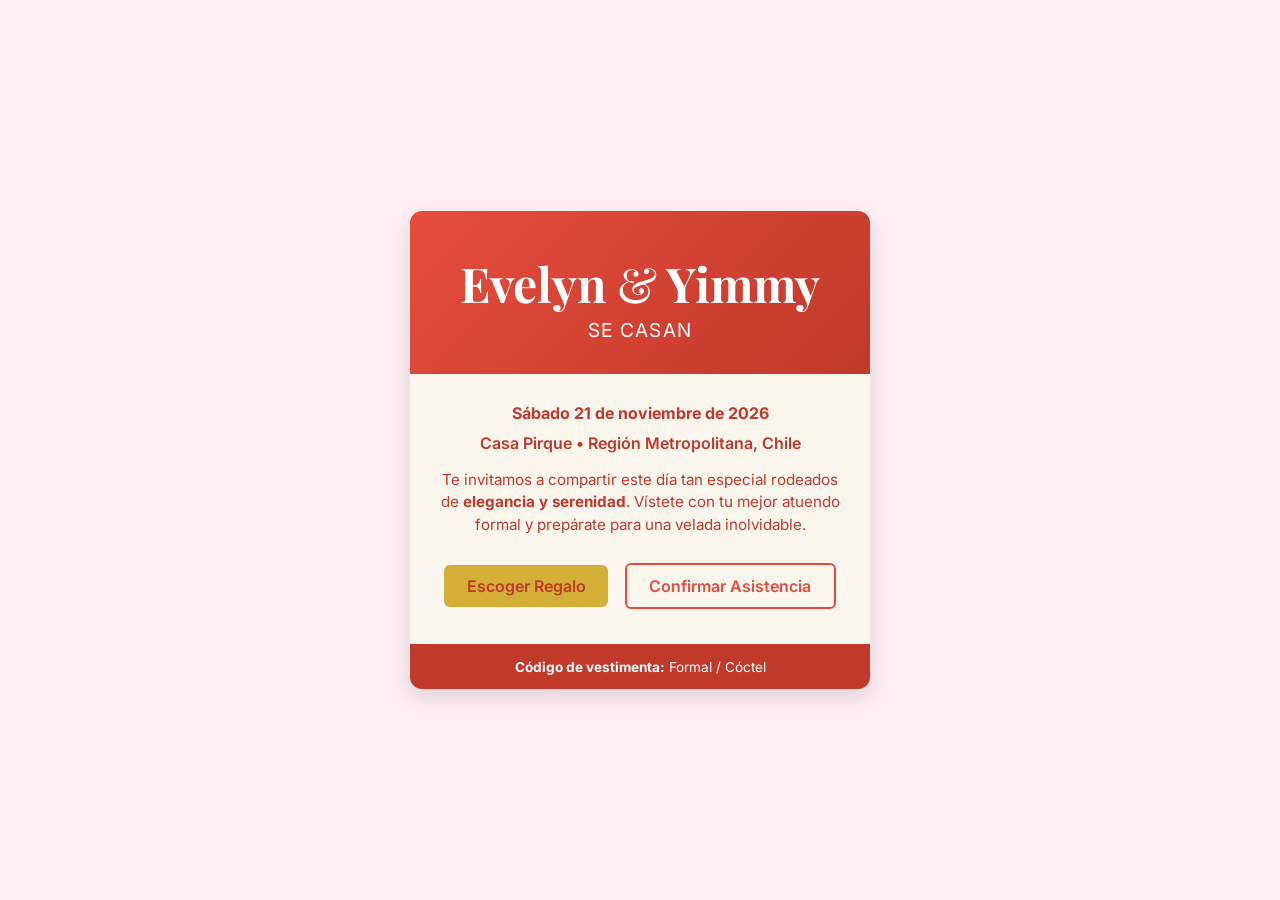
<file: elegante-rosa.html>
<!DOCTYPE html>
<html lang="es">
<head>
  <meta charset="UTF-8">
  <title>Invitación Rosa Elegante – Evelyn &amp; Yimmy</title>
  <meta name="viewport" content="width=device-width, initial-scale=1">

  <!-- Google Fonts (Playfair Display & Inter) -->
  <link href="https://fonts.googleapis.com/css2?family=Playfair+Display:wght@400;700&family=Inter:wght@300;400;600&display=swap"
        rel="stylesheet">

  <link rel="stylesheet" href="css/elegante-rosa.css">
</head>

<body>
  <main class="invitation">

    <!-- ---------- HÉROE ---------- -->
    <section class="hero">
      <h1 class="couple">Evelyn <span class="amp">&amp;</span> Yimmy</h1>
      <p class="tagline">Se casan</p>
    </section>

    <!-- ---------- DETALLES ---------- -->
    <section class="details">
      <p class="date"><strong>Sábado 21 de noviembre de 2026</strong></p>
      <p class="venue">Casa Pirque • Región Metropolitana, Chile</p>

      <p class="invite">
        Te invitamos a compartir este día tan especial rodeados de <strong>elegancia y serenidad</strong>. Vístete con tu mejor atuendo formal y prepárate para una velada inolvidable.
      </p>

      <div class="buttons">
        <a href="https://milistadenovios.cl/lista/40226"
           class="btn primary"
           target="_blank"
           rel="noopener">Escoger Regalo</a>

        <a href="#rsvp" class="btn secondary">Confirmar Asistencia</a>
      </div>
    </section>

    <!-- ---------- PIE ---------- -->
    <footer class="footer">
      <p><strong>Código de vestimenta:</strong> Formal / Cóctel</p>
    </footer>

    <!-- ---------- MODAL RSVP ---------- -->
    <section id="rsvp" class="modal hidden">
      <div class="modal-content">
        <h2>Confirma tu asistencia</h2>
        <form id="rsvp-form">
          <label>
            Nombre y Apellido *
            <input type="text" name="nombre" placeholder="Ej.: Marcela González" required>
          </label>

          <label>
            Teléfono / WhatsApp
            <input type="tel" name="telefono" placeholder="+56 9 1234 5678">
          </label>

          <fieldset>
            <legend>¿Asistirás?</legend>
            <label><input type="radio" name="asistencia" value="sí" checked> Sí</label>
            <label><input type="radio" name="asistencia" value="no"> No</label>
          </fieldset>

          <label>
            Número de invitados (incluyéndote)
            <select name="pases">
              <option value="1">1 (Solo yo)</option>
              <option value="2">2 (Con acompañante)</option>
              <option value="3">3</option>
              <option value="4">4</option>
            </select>
          </label>

          <button type="submit" class="btn primary">Enviar</button>
          <button type="button" class="btn secondary close-modal">Cancelar</button>
        </form>
      </div>
    </section>

  </main>

  <!-- Script para abrir/cerrar el modal RSVP -->
  <script>
    document.querySelectorAll('a[href="#rsvp"]').forEach(el => {
      el.addEventListener('click', e => {
        e.preventDefault();
        document.getElementById('rsvp').classList.remove('hidden');
      });
    });
    document.querySelectorAll('.close-modal').forEach(el => {
      el.addEventListener('click', () => {
        document.getElementById('rsvp').classList.add('hidden');
      });
    });
  </script>
</body>
</html>
</file>
<file: css/elegante-rosa.css>
/* ==========================================================
   INVITACIÓN – ROSA ELEGANTE
   ========================================================== */

/* ---------- VARIABLES DE COLOR ---------- */
:root {
  --pink-deep:      #c0392b;   /* rosa oscuro (texto principal) */
  --pink-soft:      #e74c3c;   /* rosa vivo (acentos) */
  --pink-very-soft:#fdeef4;   /* fondo muy claro */
  --gold-accent:    #d4af37;   /* detalle dorado */
  --ivory:          #faf6ee;   /* fondo de tarjetas */
}

/* ---------- RESETEO BÁSICO ---------- */
*, *::before, *::after { box-sizing: border-box; margin:0; padding:0; }

/* ---------- FONDO GLOBAL ---------- */
body {
  font-family: 'Inter', sans-serif;
  background: var(--pink-very-soft);
  color: var(--pink-deep);
  min-height: 100vh;
  display: flex;
  align-items: center;
  justify-content: center;
}

/* ---------- CONTENEDOR PRINCIPAL ---------- */
.invitation {
  background: var(--ivory);
  max-width: 460px;
  width: 100%;
  border-radius: 12px;
  box-shadow: 0 8px 20px rgba(0,0,0,.12);
  overflow: hidden;
}

/* ---------- HERO ---------- */
.hero {
  background: linear-gradient(135deg, var(--pink-soft), var(--pink-deep));
  color: white;
  text-align: center;
  padding: 2.5rem 1rem 2rem;
}
.couple {
  font-family: 'Playfair Display', serif;
  font-size: 3rem;
  margin-bottom: .2rem;
}
.amp { font-weight: normal; }
.tagline {
  font-size: 1.2rem;
  text-transform: uppercase;
  letter-spacing: .07em;
}

/* ---------- DETALLES ---------- */
.details {
  padding: 1.8rem 1.5rem;
  text-align: center;
}
.date, .venue { font-weight: 600; margin-bottom: .6rem; }
.invite { margin: 1rem 0; line-height: 1.5; font-size: .95rem; }

/* ---------- BOTONES ---------- */
.buttons { margin-top: 1.2rem; }
.btn {
  display: inline-block;
  margin: .4rem;
  padding: .7rem 1.4rem;
  border-radius: 6px;
  font-weight: 600;
  text-decoration: none;
  transition: background .25s, color .25s, box-shadow .25s;
}
.btn.primary {
  background: var(--gold-accent);
  color: var(--pink-deep);
}
.btn.primary:hover {
  background: #c59b2d;
  box-shadow: 0 2px 8px rgba(0,0,0,.15);
}
.btn.secondary {
  background: transparent;
  border: 2px solid var(--pink-soft);
  color: var(--pink-soft);
}
.btn.secondary:hover {
  background: var(--pink-soft);
  color: white;
}

/* ---------- PIE ---------- */
.footer {
  background: var(--pink-deep);
  color: white;
  text-align: center;
  padding: .9rem;
  font-size: .85rem;
}

/* ---------- MODAL RSVP ---------- */
.modal {
  position: fixed;
  inset: 0;
  background: rgba(0,0,0,.45);
  display: flex;
  align-items: center;
  justify-content: center;
}
.modal.hidden { display: none; }
.modal-content {
  background: var(--ivory);
  padding: 1.6rem 2rem;
  border-radius: 10px;
  width: 90%;
  max-width: 380px;
}
.modal-content h2 { text-align: center; margin-bottom: 1rem; }
.modal-content label,
.modal-content fieldset { display: block; margin-bottom: .9rem; }
.modal-content input,
.modal-content select {
  width: 100%;
  padding: .4rem .6rem;
  margin-top: .3rem;
  border: 1px solid var(--pink-deep);
  border-radius: 4px;
}
.modal-content button { margin-top: .8rem; }

/* ---------- RESPONSIVO ---------- */
@media (max-width: 480px) {
  .invitation {margin: 0 1rem;}
  .couple {font-size: 2.5rem;}
}
</file>
